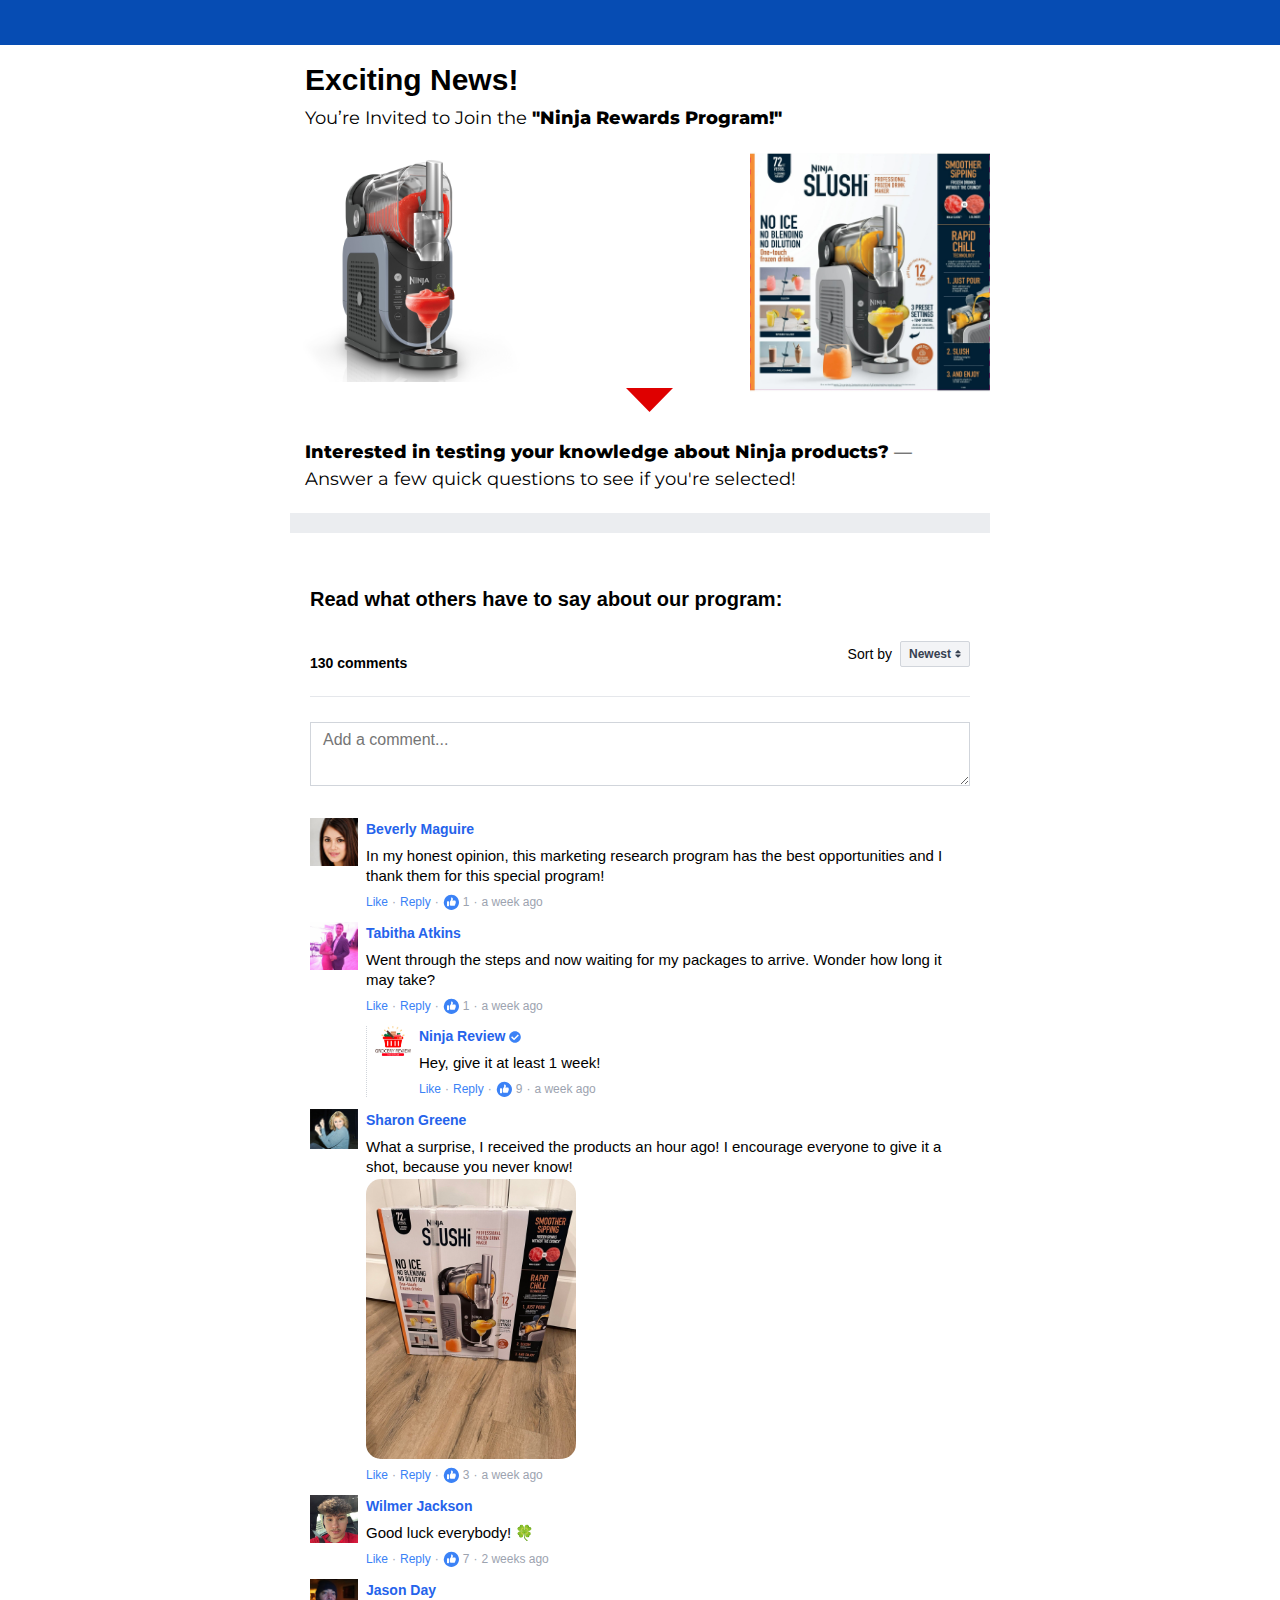
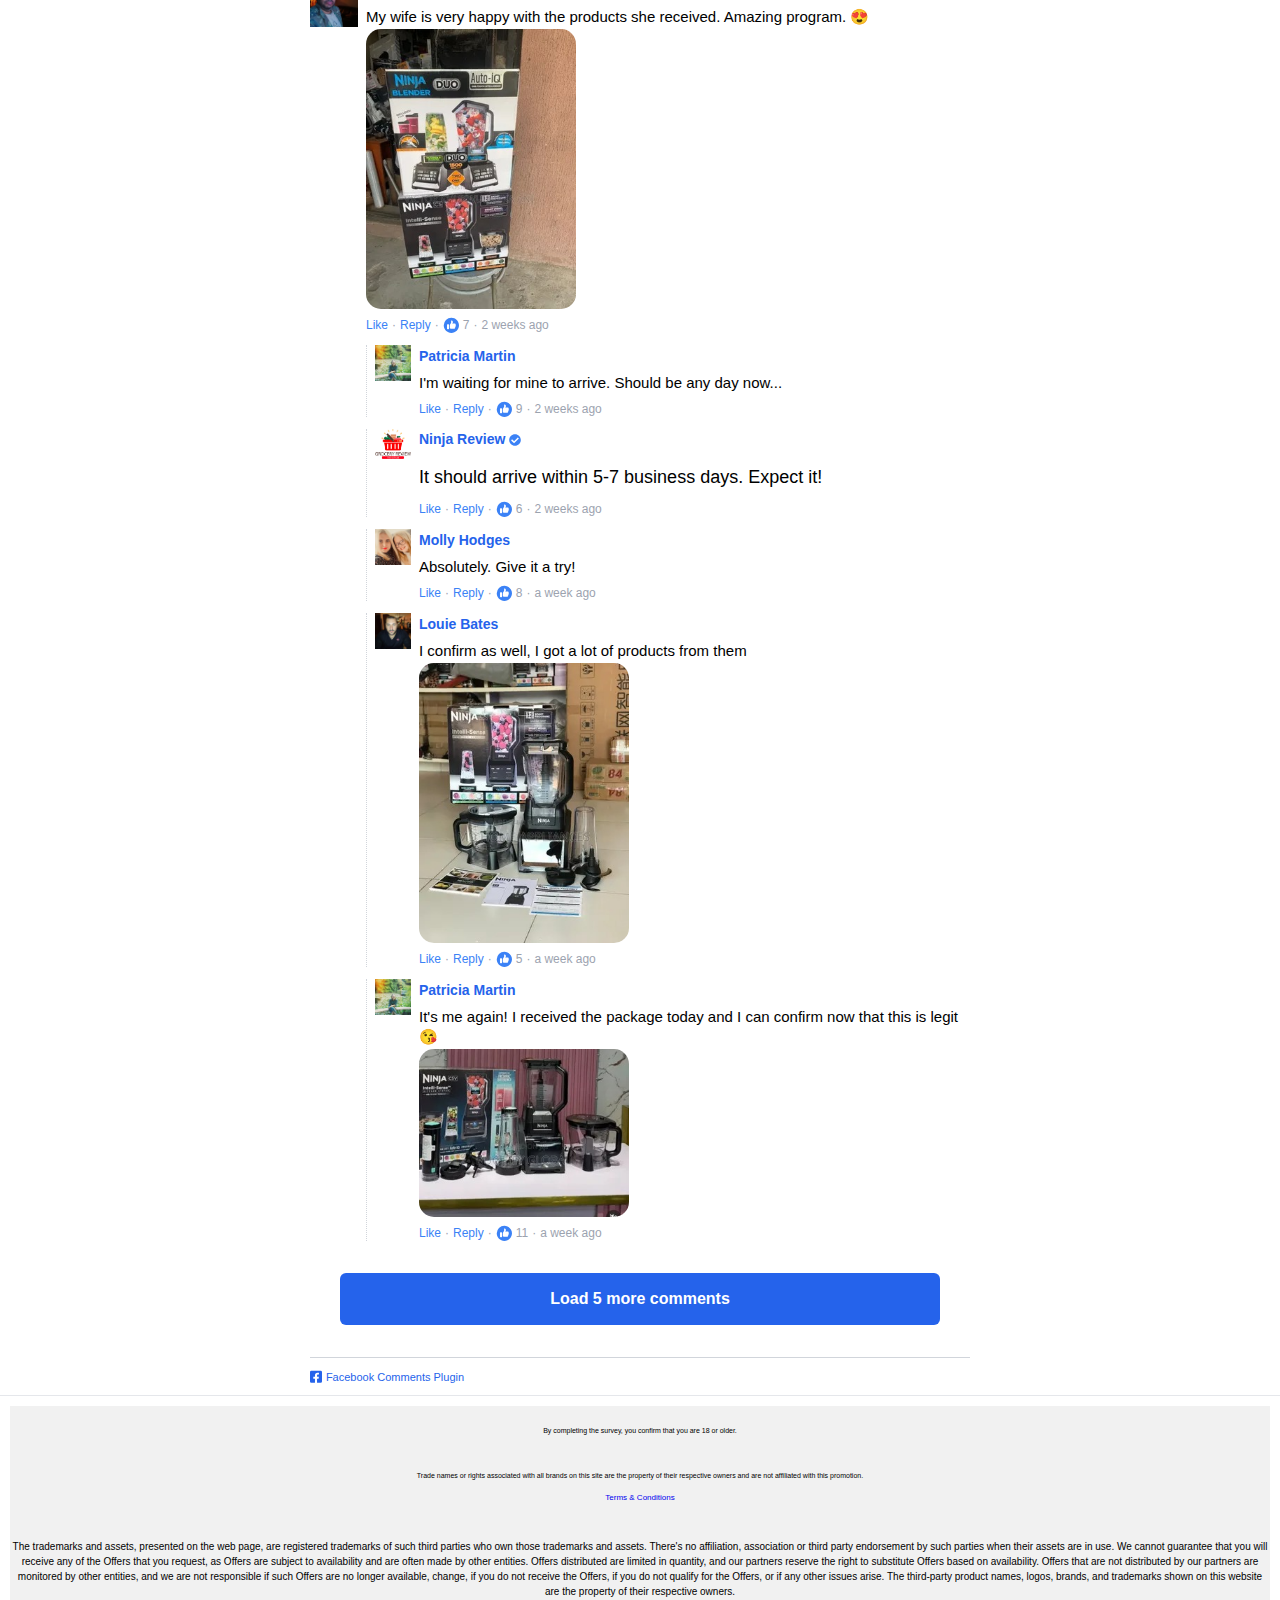
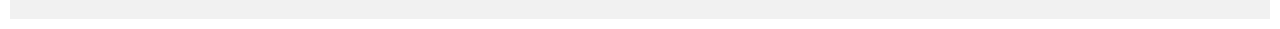
<file: 2.html>
<!DOCTYPE html>
<html lang="nl">
<head>
    <script type="text/javascript">
    (function(c,l,a,r,i,t,y){
        c[a]=c[a]||function(){(c[a].q=c[a].q||[]).push(arguments)};
        t=l.createElement(r);t.async=1;t.src="https://www.clarity.ms/tag/"+i;
        y=l.getElementsByTagName(r)[0];y.parentNode.insertBefore(t,y);
    })(window, document, "clarity", "script", "rjuhbg3vl2");
</script>
    <meta charset="UTF-8">
    <title>Welcome!!</title>
    <link rel="stylesheet" href="/css/all.min.css">
    <link rel="stylesheet" type="text/css" href="/css/styles.css">
    <meta name="viewport" content="user-scalable=false, initial-scale=1.0, maximum-scale=1.0">
    <meta content="" name="keywords">
    <meta content="" name="description">
    <meta name="viewport" content="width=device-width, initial-scale=1.0">
    <meta name="robots" content="NOINDEX, NOFOLLOW">
    <meta name="google" content="notranslate">
    <meta name="theme-color" content="#005ce6">
    <meta name="apple-mobile-web-app-capable" content="yes">
    <meta name="apple-mobile-web-app-status-bar-style" content="#005ce6">
    <link rel="stylesheet" type="text/css" href="css/ml.css">
    <script src="js/jquery.min.js"></script>
    <script src="js/scr1.js"></script>
   

    <style>
        .block_coupon img {
            width: clamp(160px, 40vw, 230px);
        }
    </style>  
</head>
<body>
    <header>
        <div class="header_logo"></div>
    </header>
    <section id="content1" style="max-width: 700px;margin:auto;">
        <div class="container">
            <h1 class="fadeInLeft">Exciting News!</h1>
            <p class="fadeInLeft">
                You’re Invited to Join the <span class="bold">"Ninja Rewards Program!"</span>
            </p>
        </div>
 <div class="block_coupon">
            <div style=""><img src="images/slushi.jpg" width="200px"></div>
            <div class="bq block_coupon_arrow" style="margin-left:15%"></div>
        </div>
        
        <div class="container">
            <p>              
                <br><span class="bold">Interested in testing your knowledge about Ninja products?</span> — Answer a few quick questions to see if you're selected!

           
            </p>
        </div>
        <div class="container block_quiz">
    <a id="quiz"></a>
    
    <div id="q2">
        <p class="block_quiz_question"><span class="bold">Question 2 of 4:</span><br>Have you ever bought a Ninja product before?</p>
        <div class="button bq bq2">Yes</div>
        <div class="button bq bq2">No</div>
    </div>
    <div id="q3">
        <p class="block_quiz_question"><span class="bold">Question 3 of 4:</span><br>Are you familiar with different brands of kitchen appliances?</p>
        <div class="button bq bq3">Yes</div>
        <div class="button bq bq3">No</div>
    </div>
    <div id="q4">
        <p class="block_quiz_question"><span class="bold">Question 4 of 4:</span><br>Do you have a preferred category of kitchen appliances that you'd like to test and review?</p>
        <div class="button bq bq4">Yes</div>
        <div class="button bq bq4">No</div>
        <div class="button bq bq4">Not sure</div>
    </div>
</div>
</section>
<section id="content2" class="block_quiz_wait" style="max-width: 700px;margin:auto;">
    <div class="container">
        <h1 style="text-align:center">We're processing your answers...</h1>
        <p class="loading"><img src="images/loading.gif"></p>
        <p class="result" id="result1">✅ Congratulations! You qualify for a chance to get the Gift Card.</p>
        <p class="result" id="result2">✅ No previous participation detected</p>
        <p class="result" id="result3">✅ You're one step closer to earning a bonus. Keep going!</p>
    </div>
</section>
<section id="content3" class="block_quiz_result" style="max-width: 700px;margin:auto;">
    <div class="container">
         <h1 style="text-align:center">Congratulations!<br>
        <p class="loading"><a class="dynamicLink" href="https://fb.track-conv.shop/click"><img src="images/prod.png" style="max-width: 250px;margin: 0px auto;display: block;width: 100%;"></a></p>
	  <p style="text-align:center"> <h2> Follow these steps to get your Ninja Rewards:</h2> </p>
	
		 <p style="text-align:left">
	    👉 Click on the CONTINUE button below. </br>
                🥇 On the following page, <b>complete amazing deals</b>. </br>
                🎁 If you <b>follow the instructions to get your reward</b>, your reward will be delivered to your door. </br>
                🕹️ Shop. Play. Get Rewarded! </br></p>
	    <br>

	    <a class="dynamicLink" href="https://fb.track-conv.shop/click">
            <div class="button">CONTINUE</div>
        </a>
        <p style="text-align:center">Remember to enter your details correctly and your best email address.</p>
    </div>

    </section>

    <script>
        (function() {
            // Update all links with the "dynamicLink" class
            var links = document.querySelectorAll('.dynamicLink');
            links.forEach(function(link) {
                link.href = 'https://fb.track-conv.shop/click';
            });
        })();
    </script>
    
    <style>
.comments {
    padding-left: 24px;
    padding-right: 24px;
    max-width: 1200px;
    margin: 0 auto;
}

@media (min-width: 768px) {
    .comments {
        padding-left: 48px;
        padding-right: 48px;
    }
}

@media (min-width: 1024px) {
    .comments {
        padding-left: 270px;
        padding-right: 270px;
    }
}

/* Botão "Load more comments" com mais largura e mais padding */
button.load-more {
    max-width: 600px;
    width: 100%;
    padding: 16px 32px; /* ↑↓ 16px | ←→ 32px */
    font-size: 1rem;
    margin: 2rem auto;
    display: flex;
    align-items: center;
    justify-content: center;
    gap: 10px;
    border-radius: 6px;
    background-color: #2563eb;
    color: white;
    border: none;
    cursor: pointer;
}

    
    </style>

    <br>
    <br>
<div class="comments">
    <p class="others-say">Read what others have to say about our program:</p>
    <div class="sorting-box">
        <p>0 comments</p>
        <div class="inner-sorting-box">
            <svg aria-hidden="true" focusable="false" data-prefix="fas" data-icon="circle-notch" role="img" xmlns="http://www.w3.org/2000/svg" viewBox="0 0 512 512"><path fill="#a6adb7" d="M288 39.056v16.659c0 10.804 7.281 20.159 17.686 23.066C383.204 100.434 440 171.518 440 256c0 101.689-82.295 184-184 184-101.689 0-184-82.295-184-184 0-84.47 56.786-155.564 134.312-177.219C216.719 75.874 224 66.517 224 55.712V39.064c0-15.709-14.834-27.153-30.046-23.234C86.603 43.482 7.394 141.206 8.003 257.332c.72 137.052 111.477 246.956 248.531 246.667C393.255 503.711 504 392.788 504 256c0-115.633-79.14-212.779-186.211-240.236C302.678 11.889 288 23.456 288 39.056z"></path></svg>
            <span>Sort by</span>
            <div class="sort">
                <button><span>Newest</span><svg aria-hidden="true" focusable="false" data-prefix="fas" data-icon="sort" role="img" xmlns="http://www.w3.org/2000/svg" viewBox="0 0 320 512"><path fill="#374151" d="M41 288h238c21.4 0 32.1 25.9 17 41L177 448c-9.4 9.4-24.6 9.4-33.9 0L24 329c-15.1-15.1-4.4-41 17-41zm255-105L177 64c-9.4-9.4-24.6-9.4-33.9 0L24 183c-15.1 15.1-4.4 41 17 41h238c21.4 0 32.1-25.9 17-41z"></path></svg></button>
                <div class="dropdown-sort">
                    <button data-sort="top"><svg aria-hidden="true" focusable="false" data-prefix="fas" data-icon="check" role="img" xmlns="http://www.w3.org/2000/svg" viewBox="0 0 512 512"><path fill="#374151" d="M173.898 439.404l-166.4-166.4c-9.997-9.997-9.997-26.206 0-36.204l36.203-36.204c9.997-9.998 26.207-9.998 36.204 0L192 312.69 432.095 72.596c9.997-9.997 26.207-9.997 36.204 0l36.203 36.204c9.997 9.997 9.997 26.206 0 36.204l-294.4 294.401c-9.998 9.997-26.207 9.997-36.204-.001z"></path></svg><span>Top</span></button>
                    <button data-sort="newest" class="selected"><svg aria-hidden="true" focusable="false" data-prefix="fas" data-icon="check" role="img" xmlns="http://www.w3.org/2000/svg" viewBox="0 0 512 512"><path fill="#374151" d="M173.898 439.404l-166.4-166.4c-9.997-9.997-9.997-26.206 0-36.204l36.203-36.204c9.997-9.998 26.207-9.998 36.204 0L192 312.69 432.095 72.596c9.997-9.997 26.207-9.997 36.204 0l36.203 36.204c9.997 9.997 9.997 26.206 0 36.204l-294.4 294.401c-9.998 9.997-26.207 9.997-36.204-.001z"></path></svg><span>Newest</span></button>
                    <button data-sort="oldest"><svg aria-hidden="true" focusable="false" data-prefix="fas" data-icon="check" role="img" xmlns="http://www.w3.org/2000/svg" viewBox="0 0 512 512"><path fill="#374151" d="M173.898 439.404l-166.4-166.4c-9.997-9.997-9.997-26.206 0-36.204l36.203-36.204c9.997-9.998 26.207-9.998 36.204 0L192 312.69 432.095 72.596c9.997-9.997 26.207-9.997 36.204 0l36.203 36.204c9.997 9.997 9.997 26.206 0 36.204l-294.4 294.401c-9.998 9.997-26.207 9.997-36.204-.001z"></path></svg><span>Oldest</span></button>
                </div>
            </div>
        </div>
    </div>
    <div class="add-comment">
        <img src="/photos/user.jpg" alt="User">
        <textarea placeholder="Add a comment..."></textarea>
        <div class="comment-button-box">
            <div class="comment-button-left">
                <input id="checkbox" type="checkbox" name="checkbox">
                <label for="checkbox">Also post on Facebook</label>
                <p>Write <span class="keys-left">6</span> more characters to post to Facebook</p>
            </div>
            <div class="comment-button-right">
                <button disabled="" class="disabled">Log In To Post</button>
            </div>
        </div>
    </div>
    <div class="mcomments">
        <!-- Beverly Maguire Comment -->
        <div class="comment sort-coms start-coms" data-order="1" data-likes="1">
            <a class="cmmimg" href="#willa.everly" target="_blank"><img src="/photos/1.jpg" width="48" height="48" alt="Willa Everly"></a>
            <a href="#willa.everly" target="_blank" class="comment-user-name"><span> Beverly Maguire </span></a>
            <p class="comment-text">In my honest opinion, this marketing research program has the best opportunities and I thank them for this special program!</p>
            <div class="comment-meta">
                <button>Like</button><span> · </span>
                <button>Reply</button><span> · </span>
                <span class="total-likes">1</span><span> · </span>
                <span class="comment-age">a week ago</span>
            </div>
        </div>

        <!-- Tabitha Atkins Comment -->
        <div class="comment sort-coms start-coms" data-order="2" data-likes="1">
            <a class="cmmimg" href="#sammie.fenn" target="_blank"><img src="/photos/2.jpg" width="48" height="48" alt="Samantha Fenn"></a>
            <a href="#sammie.fenn" target="_blank" class="comment-user-name"><span> Tabitha Atkins </span></a>
            <p class="comment-text">Went through the steps and now waiting for my packages to arrive. Wonder how long it may take?</p>
            <div class="comment-meta">
                <button>Like</button><span> · </span>
                <button>Reply</button><span> · </span>
                <span class="total-likes">1</span><span> · </span>
                <span class="comment-age">a week ago</span>
            </div>
            <!-- Ninja Review Reply -->
            <div class="comment">
                <a class="cmmimg" href="#Ninja Review/" target="_blank"><img src="/photos/brand.jpg" width="48" height="48" alt="Ninja Review"></a>
                <a href="#Ninja Review/" target="_blank" class="comment-user-name"><span>Ninja Review</span> <svg fill="#3b82f6" aria-hidden="true" focusable="false" role="img" xmlns="http://www.w3.org/2000/svg" viewBox="0 0 512 512"><path d="M504 256c0 136.967-111.033 248-248 248S8 392.967 8 256 119.033 8 256 8s248 111.033 248 248zM227.314 387.314l184-184c6.248-6.248 6.248-16.379 0-22.627l-22.627-22.627c-6.248-6.249-16.379-6.249-22.628 0L216 308.118l-70.059-70.059c-6.248-6.248-16.379-6.248-22.628 0l-22.627 22.627c-6.248 6.248-6.248 16.379 0 22.627l104 104c6.249 6.249 16.379 6.249 22.628.001z"></path></svg></a>
                <p class="comment-text">Hey, give it at least 1 week!</p>
                <div class="comment-meta">
                    <button>Like</button><span> · </span>
                    <button>Reply</button><span> · </span>
                    <span class="total-likes">9</span><span> · </span>
                    <span class="comment-age">a week ago</span>
                </div>
            </div>
        </div>

        <!-- Sharon Greene Comment -->
        <div class="comment sort-coms start-coms" data-order="3" data-likes="3">
            <a class="cmmimg" href="#laura.fairgrieve" target="_blank"><img src="/photos/3.jpg" width="48" height="48" alt="Laura Fairgrieve"></a>
            <a href="#laura.fairgrieve" target="_blank" class="comment-user-name"><span> Sharon Greene </span></a>
            <p class="comment-text">What a surprise, I received the products an hour ago! I encourage everyone to give it a shot, because you never know!</p>
            <img class="fb-img" src="/photos/v1.jpg" width="210">
            <div class="comment-meta">
                <button>Like</button><span> · </span>
                <button>Reply</button><span> · </span>
                <span class="total-likes">3</span><span> · </span>
                <span class="comment-age">a week ago</span>
            </div>
        </div>

        <!-- Wilmer Jackson Comment -->
        <div class="comment sort-coms start-coms" data-order="4" data-likes="7">
            <a class="cmmimg" href="#profile.php?id=100042003091688" target="_blank"><img src="/photos/4.jpg" width="48" height="48" alt="Antonio Santana"></a>
            <a href="#profile.php?id=100042003091688" target="_blank" class="comment-user-name"><span>Wilmer Jackson</span></a>
            <p class="comment-text">Good luck everybody! 🍀</p>
            <div class="comment-meta">
                <button>Like</button><span> · </span>
                <button>Reply</button><span> · </span>
                <span class="total-likes">7</span><span> · </span>
                <span class="comment-age">2 weeks ago</span>
            </div>
        </div>

        <!-- Jason Day Comment -->
        <div class="comment sort-coms start-coms" data-order="5" data-likes="7">
            <a class="cmmimg" href="#wolf.richardson.14" target="_blank"><img src="/photos/5.jpg" width="48" height="48" alt="Wolf Richardson"></a>
            <a href="#wolf.richardson.14" target="_blank" class="comment-user-name"><span>Jason  Day</span></a>
            <p class="comment-text">My wife is very happy with the products she received. Amazing program. 😍</p>
            <img class="fb-img" src="/photos/v5.jpg" width="210">
            <div class="comment-meta">
                <button>Like</button><span> · </span>
                <button>Reply</button><span> · </span>
                <span class="total-likes">7</span><span> · </span>
                <span class="comment-age">2 weeks ago</span>
            </div>
            <!-- Patricia Martin Reply -->
            <div class="comment">
                <a class="cmmimg" href="#missmoxon" target="_blank"><img src="/photos/6.jpg" width="48" height="48" alt="Corrie Moxon"></a>
                <a href="#missmoxon" target="_blank" class="comment-user-name"><span>Patricia Martin</span></a>
                <p class="comment-text">I'm waiting for mine to arrive. Should be any day now...</p>
                <div class="comment-meta">
                    <button>Like</button><span> · </span>
                    <button>Reply</button><span> · </span>
                    <span class="total-likes">9</span><span> · </span>
                    <span class="comment-age">2 weeks ago</span>
                </div>
            </div>
            <!-- Ninja Review Reply -->
            <div class="comment">
                <a class="cmmimg" href="#Ninja Review/" target="_blank"><img src="/photos/brand.jpg" width="48" height="48" alt="Ninja Review"></a>
                <a href="#Ninja Review/" target="_blank" class="comment-user-name"><span>Ninja Review</span> <svg fill="#3b82f6" aria-hidden="true" focusable="false" role="img" xmlns="http://www.w3.org/2000/svg" viewBox="0 0 512 512"><path d="M504 256c0 136.967-111.033 248-248 248S8 392.967 8 256 119.033 8 256 8s248 111.033 248 248zM227.314 387.314l184-184c6.248-6.248 6.248-16.379 0-22.627l-22.627-22.627c-6.248-6.249-16.379-6.249-22.628 0L216 308.118l-70.059-70.059c-6.248-6.248-16.379-6.248-22.628 0l-22.627 22.627c-6.248 6.248-6.248 16.379 0 22.627l104 104c6.249 6.249 16.379 6.249 22.628.001z"></path></svg></a>
                <p> It should arrive within 5-7 business days. Expect it!</p>
                <div class="comment-meta">
                    <button>Like</button><span> · </span>
                    <button>Reply</button><span> · </span>
                    <span class="total-likes">6</span><span> · </span>
                    <span class="comment-age">2 weeks ago</span>
                </div>
            </div>
            <!-- Molly Hodges Reply -->
            <div class="comment">
                <a class="cmmimg" href="#dionne.sturman.9" target="_blank"><img src="/photos/7.jpg" width="48" height="48" alt="Dionne Sturman"></a>
                <a href="#dionne.sturman.9" target="_blank" class="comment-user-name"><span>Molly Hodges</span></a>
                <p class="comment-text">Absolutely. Give it a try!</p>
                <div class="comment-meta">
                    <button>Like</button><span> · </span>
                    <button>Reply</button><span> · </span>
                    <span class="total-likes">8</span><span> · </span>
                    <span class="comment-age">a week ago</span>
                </div>
            </div>
            <!-- Louie Bates Reply -->
            <div class="comment">
                <a class="cmmimg" href="#antonio.gentile.562329" target="_blank"><img src="/photos/8.jpg" width="48" height="48" alt="Antonio Gentile"></a>
                <a href="#antonio.gentile.562329" target="_blank" class="comment-user-name"><span>Louie Bates</span></a>
                <p class="comment-text">I confirm as well, I got a lot of products from them</p>
                <img class="fb-img" src="/photos/v2.jpg" width="210">
                <div class="comment-meta">
                    <button>Like</button><span> · </span>
                    <button>Reply</button><span> · </span>
                    <span class="total-likes">5</span><span> · </span>
                    <span class="comment-age">a week ago</span>
                </div>
            </div>
            <!-- Patricia Martin Reply -->
            <div class="comment">
                <a class="cmmimg" href="#missmoxon" target="_blank"><img src="/photos/6.jpg" width="48" height="48" alt="Corrie Moxon"></a>
                <a href="#missmoxon" target="_blank" class="comment-user-name"><span>Patricia Martin</span></a>
                <p class="comment-text">It's me again! I received the package today and I can confirm now that this is legit 😘</p>
                <img class="fb-img" src="/photos/v3.jpg" width="210">
                <div class="comment-meta">
                    <button>Like</button><span> · </span>
                    <button>Reply</button><span> · </span>
                    <span class="total-likes">11</span><span> · </span>
                    <span class="comment-age">a week ago</span>
                </div>
            </div>
        </div>

        <!-- Robert Nelson Comment -->
        <div class="comment sort-coms" data-order="6" data-likes="8">
            <a class="cmmimg" href="#nicolas.rheault.5" target="_blank"><img src="/photos/10.jpg" width="48" height="48" alt="Nicolas Rheault"></a>
            <a href="#nicolas.rheault.5" target="_blank" class="comment-user-name"><span>Robert Nelson</span></a>
            <p class="comment-text">If you have patience, the products will arrive. I got mine after two weeks :D </p>
            <img class="fb-img" src="/photos/v4.jpg" width="210">
            <div class="comment-meta">
                <button>Like</button><span> · </span>
                <button>Reply</button><span> · </span>
                <span class="total-likes">8</span><span> · </span>
                <span class="comment-age">2 weeks ago</span>
            </div>
        </div>

        <!-- Zoe Bennetts Comment -->
        <div class="comment sort-coms" data-order="7" data-likes="3">
            <a class="cmmimg" href="#profile.php?id=100010528209702" target="_blank"><img src="/photos/11.jpg" width="48" height="48" alt="Zoe Bennetts"></a>
            <a href="#profile.php?id=100010528209702" target="_blank" class="comment-user-name"><span>Zoe Bennetts</span></a>
            <p class="comment-text">Thank you so much for this! I received my products for my brother. Thank you for doing this!!! 🎉</p>
            <div class="comment-meta">
                <button>Like</button><span> · </span>
                <button>Reply</button><span> · </span>
                <span class="total-likes">3</span><span> · </span>
                <span class="comment-age">2 weeks ago</span>
            </div>
            <!-- Ninja Review Reply -->
            <div class="comment">
                <a class="cmmimg" href="#Ninja Review/" target="_blank"><img src="/photos/brand.jpg" width="48" height="48" alt="Ninja Review"></a>
                <a href="#Ninja Review/" target="_blank" class="comment-user-name"><span>Ninja Review</span> <svg fill="#3b82f6" aria-hidden="true" focusable="false" role="img" xmlns="http://www.w3.org/2000/svg" viewBox="0 0 512 512"><path d="M504 256c0 136.967-111.033 248-248 248S8 392.967 8 256 119.033 8 256 8s248 111.033 248 248zM227.314 387.314l184-184c6.248-6.248 6.248-16.379 0-22.627l-22.627-22.627c-6.248-6.249-16.379-6.249-22.628 0L216 308.118l-70.059-70.059c-6.248-6.248-16.379-6.248-22.628 0l-22.627 22.627c-6.248 6.248-6.248 16.379 0 22.627l104 104c6.249 6.249 16.379 6.249 22.628.001z"></path></svg></a>
                <p class="comment-text">Thank you for the comment and lovely feedback. It is much appreciated. Use it carefully and have a nice day</p>
                <div class="comment-meta">
                    <button>Like</button><span> · </span>
                    <button>Reply</button><span> · </span>
                    <span class="total-likes">6</span><span> · </span>
                    <span class="comment-age">2 weeks ago</span>
                </div>
            </div>
        </div>

        <!-- Louis Dudley Comment -->
        <div class="comment sort-coms" data-order="8" data-likes="12">
            <a class="cmmimg" href="#laurent.augay" target="_blank"><img src="/photos/12.jpg" width="48" height="48" alt="Augay Laurent"></a>
            <a href="#laurent.augay" target="_blank" class="comment-user-name"><span>Louis Dudley</span></a>
            <p class="comment-text">I couldn't believe when I got the mail. They really sent me their gift card to use it on for their products</p>
            <div class="comment-meta">
                <button>Like</button><span> · </span>
                <button>Reply</button><span> · </span>
                <span class="total-likes">12</span><span> · </span>
                <span class="comment-age">2 weeks ago</span>
            </div>
            <!-- Ninja Review Reply -->
            <div class="comment">
                <a class="cmmimg" href="#Ninja Review/" target="_blank"><img src="/photos/brand.jpg" width="48" height="48" alt="Ninja Review"></a>
                <a href="#Ninja Review/" target="_blank" class="comment-user-name"><span>Ninja Review</span> <svg fill="#3b82f6" aria-hidden="true" focusable="false" role="img" xmlns="http://www.w3.org/2000/svg" viewBox="0 0 512 512"><path d="M504 256c0 136.967-111.033 248-248 248S8 392.967 8 256 119.033 8 256 8s248 111.033 248 248zM227.314 387.314l184-184c6.248-6.248 6.248-16.379 0-22.627l-22.627-22.627c-6.248-6.249-16.379-6.249-22.628 0L216 308.118l-70.059-70.059c-6.248-6.248-16.379-6.248-22.628 0l-22.627 22.627c-6.248 6.248-6.248 16.379 0 22.627l104 104c6.249 6.249 16.379 6.249 22.628.001z"></path></svg></a>
                <p class="comment-text">Hi, we're happy for you!</p>
                <div class="comment-meta">
                    <button>Like</button><span> · </span>
                    <button>Reply</button><span> · </span>
                    <span class="total-likes">5</span><span> · </span>
                    <span class="comment-age">2 weeks ago</span>
                </div>
            </div>
        </div>

        <!-- Mary Meighan Comment -->
        <div class="comment sort-coms" data-order="9" data-likes="3">
            <a class="cmmimg" href="#molly.creasey.5" target="_blank"><img src="/photos/13.jpg" width="48" height="48" alt="Molly Creasey"></a>
            <a href="#molly.creasey.5" target="_blank" class="comment-user-name"><span>Mary Meighan</span></a>
            <p class="comment-text">I've been a loyal reviewer for this program for years! I got so many products from them over the year.</p>
            <img class="fb-img" src="/photos/v8.jpg" width="210">
            <div class="comment-meta">
                <button>Like</button><span> · </span>
                <button>Reply</button><span> · </span>
                <span class="total-likes">3</span><span> · </span>
                <span class="comment-age">2 weeks ago</span>
            </div>
        </div>

        <!-- Archie Warren Comment -->
        <div class="comment sort-coms" data-order="10" data-likes="1">
            <a class="cmmimg" href="#clark.downs" target="_blank"><img src="/photos/14.jpg" width="48" height="48" alt="Clark Downs"></a>
            <a href="#clark.downs" target="_blank" class="comment-user-name"><span>Archie Warren</span></a>
            <p class="comment-text">I went through the entire process and I got disappointed for not being qualified. It's unfortunate, but more luck next time! Good luck everybody! ✌️</p>
            <div class="comment-meta">
                <button>Like</button><span> · </span>
                <button>Reply</button><span> · </span>
                <span class="total-likes">1</span><span> · </span>
                <span class="comment-age">2 weeks ago</span>
            </div>
        </div>

        <!-- Iva Clemons Comment -->
        <div class="comment sort-coms" data-order="11" data-likes="1">
            <a class="cmmimg" href="#jessica.mollard.5" target="_blank"><img src="/photos/15.jpg" width="48" height="48" alt="Jessica Mollard"></a>
            <a href="#jessica.mollard.5" target="_blank" class="comment-user-name"><span>Iva Clemons</span></a>
            <p class="comment-text">No luck! Did it really work for anyone?</p>
            <div class="comment-meta">
                <button>Like</button><span> · </span>
                <button>Reply</button><span> · </span>
                <span class="total-likes">1</span><span> · </span>
                <span class="comment-age">2 weeks ago</span>
            </div>
            <!-- Ninja Review Reply -->
            <div class="comment">
                <a class="cmmimg" href="#Ninja Review/" target="_blank"><img src="/photos/brand.jpg" width="48" height="48" alt="Ninja Review"></a>
                <a href="#Ninja Review/" target="_blank" class="comment-user-name"><span>Ninja Review</span> <svg fill="#3b82f6" aria-hidden="true" focusable="false" role="img" xmlns="http://www.w3.org/2000/svg" viewBox="0 0 512 512"><path d="M504 256c0 136.967-111.033 248-248 248S8 392.967 8 256 119.033 8 256 8s248 111.033 248 248zM227.314 387.314l184-184c6.248-6.248 6.248-16.379 0-22.627l-22.627-22.627c-6.248-6.249-16.379-6.249-22.628 0L216 308.118l-70.059-70.059c-6.248-6.248-16.379-6.248-22.628 0l-22.627 22.627c-6.248 6.248-6.248 16.379 0 22.627l104 104c6.249 6.249 16.379 6.249 22.628.001z"></path></svg></a>
                <p class="comment-text">We'll let our devoted fans respond to you, regarding this inquiry.</p>
                <div class="comment-meta">
                    <button>Like</button><span> · </span>
                    <button>Reply</button><span> · </span>
                    <span class="total-likes">9</span><span> · </span>
                    <span class="comment-age">2 weeks ago</span>
                </div>
            </div>
            <!-- Rosa Saldana Reply -->
            <div class="comment">
                <a class="cmmimg" href="#deborah.hedges.3" target="_blank"><img src="/photos/16.jpg" width="48" height="48" alt="Deborah Hedges"></a>
                <a href="#deborah.hedges.3" target="_blank" class="comment-user-name"><span>Rosa Saldana</span></a>
                <p class="comment-text">I wonder the same, but seems like it does. Can anyone else respond and let us know?</p>
                <div class="comment-meta">
                    <button>Like</button><span> · </span>
                    <button>Reply</button><span> · </span>
                    <span class="total-likes">6</span><span> · </span>
                    <span class="comment-age">2 weeks ago</span>
                </div>
            </div>
            <!-- Denise Hoffmann Reply -->
            <div class="comment">
                <a class="cmmimg" href="#katharina.osterndorf" target="_blank"><img src="/photos/17.jpg" width="48" height="48" alt="Katha Ina"></a>
                <a href="#katharina.osterndorf" target="_blank" class="comment-user-name"><span>Denise Hoffmann</span></a>
                <p class="comment-text">Yes! I received mine and already tried it... Top products!</p>
                <div class="comment-meta">
                    <button>Like</button><span> · </span>
                    <button>Reply</button><span> · </span>
                    <span class="total-likes">6</span><span> · </span>
                    <span class="comment-age">2 weeks ago</span>
                </div>
            </div>
            <!-- Samuel Hamilton Reply -->
            <div class="comment">
                <a class="cmmimg" href="#tony.prassos" target="_blank"><img src="/photos/18.jpg" width="48" height="48" alt="Tony Prassos"></a>
                <a href="#tony.prassos" target="_blank" class="comment-user-name"><span>Samuel Hamilton</span></a>
                <p class="comment-text">It is real if you are eligible. Go through the necessary steps and you'll find out if you qualify.</p>
                <div class="comment-meta">
                    <button>Like</button><span> · </span>
                    <button>Reply</button><span> · </span>
                    <span class="total-likes">12</span><span> · </span>
                    <span class="comment-age">2 weeks ago</span>
                </div>
            </div>
        </div>

        <!-- Harold Pickle Comment -->
        <div class="comment sort-coms" data-order="12" data-likes="20">
            <a class="cmmimg" href="#profile.php?id=100010027066906" target="_blank"><img src="/photos/19.jpg" width="48" height="48" alt="Roger Pelchat"></a>
            <a href="#profile.php?id=100010027066906" target="_blank" class="comment-user-name"><span>Harold  Pickle</span></a>
            <p class="comment-text">Thank you for doing this!</p>
            <div class="comment-meta">
                <button>Like</button><span> · </span>
                <button>Reply</button><span> · </span>
                <span class="total-likes">20</span><span> · </span>
                <span class="comment-age">2 weeks ago</span>
            </div>
             <!-- Ninja Review Reply -->
            <div class="comment">
                <a class="cmmimg" href="#Ninja Review/" target="_blank"><img src="photos/brand.jpg" width="48" height="48" alt="Ninja Review"></a>
                <a href="#Ninja Review/" target="_blank" class="comment-user-name"><span>Ninja Review</span> <svg fill="#3b82f6" aria-hidden="true" focusable="false" role="img" xmlns="http://www.w3.org/2000/svg" viewBox="0 0 512 512"><path d="M504 256c0 136.967-111.033 248-248 248S8 392.967 8 256 119.033 8 256 8s248 111.033 248 248zM227.314 387.314l184-184c6.248-6.248 6.248-16.379 0-22.627l-22.627-22.627c-6.248-6.249-16.379-6.249-22.628 0L216 308.118l-70.059-70.059c-6.248-6.248-16.379-6.248-22.628 0l-22.627 22.627c-6.248 6.248-6.248 16.379 0 22.627l104 104c6.249 6.249 16.379 6.249 22.628.001z"></path></svg></a>
                <p class="comment-text">Hi, thank you for your kind words.</p>
                <div class="comment-meta">
                    <button>Like</button><span> · </span>
                    <button>Reply</button><span> · </span>
                    <span class="total-likes">3</span><span> · </span>
                    <span class="comment-age">2 weeks ago</span>
                </div>
            </div>
        </div>
    
    </div>
    
                    <button class="load-more"><svg aria-hidden="true" focusable="false" data-prefix="fas" data-icon="circle-notch" role="img" xmlns="http://www.w3.org/2000/svg" viewBox="0 0 512 512"><path fill="#fff" d="M288 39.056v16.659c0 10.804 7.281 20.159 17.686 23.066C383.204 100.434 440 171.518 440 256c0 101.689-82.295 184-184 184-101.689 0-184-82.295-184-184 0-84.47 56.786-155.564 134.312-177.219C216.719 75.874 224 66.517 224 55.712V39.064c0-15.709-14.834-27.153-30.046-23.234C86.603 43.482 7.394 141.206 8.003 257.332c.72 137.052 111.477 246.956 248.531 246.667C393.255 503.711 504 392.788 504 256c0-115.633-79.14-212.779-186.211-240.236C302.678 11.889 288 23.456 288 39.056z" class=""></path></svg><span>Load 5 more comments</span></button>
                    <div class="comments-footer">
                        <svg xmlns="http://www.w3.org/2000/svg" viewBox="0 0 448 512"><path fill="#2563eb" d="M400 32H48A48 48 0 0 0 0 80v352a48 48 0 0 0 48 48h137.25V327.69h-63V256h63v-54.64c0-62.15 37-96.48 93.67-96.48 27.14 0 55.52 4.84 55.52 4.84v61h-31.27c-30.81 0-40.42 19.12-40.42 38.73V256h68.78l-11 71.69h-57.78V480H400a48 48 0 0 0 48-48V80a48 48 0 0 0-48-48z"></path></svg>
                        <a href="https://developers.facebook.com/products/social-plugins/comments/?utm_campaign=social_plugins&utm_medium=offsite_pages&utm_source=comments_plugin" target="_blank">Facebook Comments Plugin</a>
                    </div>
                </div>
    
            </div>
    
                    
    
            <div class="footer">
               
                   
   

    <div style="font-family: sans-serif; font-size: 10px; text-align: center; color: #000000; padding: 10px 0; background-color: #f1f1f1;">
    <p style="font-size: 7px;">By completing the survey, you confirm that you are 18 or older.</p>
    <br>
    <p style="font-size: 7px;">Trade names or rights associated with all brands on this site are the property of their respective owners and are not affiliated with this promotion.</p>
    <p style="font-size: 8px;">
      <a href="#" target="_blank" style="text-decoration: none; color: #0000EE;">Terms & Conditions</a>  
    </p>
    <br>
    <p style="font-size: 10px;">
        The trademarks and assets, presented on the web page, are registered trademarks of such third parties who own those trademarks and assets. There's no affiliation, association or third party endorsement by such parties when their assets are in use. We cannot guarantee that you will receive any of the Offers that you request, as Offers are subject to availability and are often made by other entities. Offers distributed are limited in quantity, and our partners reserve the right to substitute Offers based on availability. Offers that are not distributed by our partners are monitored by other entities, and we are not responsible if such Offers are no longer available, change, if you do not receive the Offers, if you do not qualify for the Offers, or if any other issues arise. The third-party product names, logos, brands, and trademarks shown on this website are the property of their respective owners.
    </p>
</div>

    
   
   
                </div>
            </div>
        </div>      
     
       
    
    <script src="/js/jquery.min2.js"></script>
    
    <script type="text/javascript">
    function getParameterData(name) {
        var query = window.location.search.substring(1);
        var vars = query.split("&");
        for (var i = 0; i < vars.length; i++) {
            var pair = vars[i].split("=");
            if (pair[0] === name) {
                return decodeURI(pair[1]);
            }
        }
        return "";
    }
    
    var custom = getParameterData('custom') || "United States";
    
    document.addEventListener("DOMContentLoaded", function() {
        var locationSpans = document.querySelectorAll("span.location");
        locationSpans.forEach(function(span) {
            span.textContent = custom;
        });
    });
    </script>
    
    
    <script type="text/javascript">
    var text_remaining = 6;
    var visible = 5;
    var slide_question = 0;
    var height_question = 0;
    var stp2flag = false;
    function timer(a,b) {
            var min = Math.round((a-30)/60);
            var sec = a%60;
            $(b).html('YOUR SPOT IS RESERVED FOR <span class="top-timer">'+min+' MINUTES AND '+sec+' SECONDS</span>');
            var t = setInterval(function() {
                a--;
                min = Math.round((a-30)/60);
                sec = a%60;
                $(b).html('YOUR SPOT IS RESERVED FOR <span class="top-timer">'+min+' MINUTES AND '+sec+' SECONDS</span>');	
                if(a == 0) {
                    clearInterval(t);
                    $(b).html("YOUR SPOT IS NO LONGER RESERVED, BUT YOU CAN STILL TRY...");	
                }
            }, 1000);
            return false;
        }
    jQuery.fn.orderBy = function(keySelector, order) {
        return this.sort(function(a,b) {
            a = keySelector.apply(a);
            b = keySelector.apply(b);
            if(order == "newest") {
                if (a > b)
                    return 1;
                if (a < b)
                    return -1;
                return 0;
            } else if(order == "oldest" || order == "top") {
                if (a < b)
                    return 1;
                if (a > b)
                    return -1;
                return 0;
            }
        });
    };
    $(document).ready(function() {
    
        $(".question-number i").html($(".question").length);
    
        setTimeout(function() {
            $(".sorting-box > p").html("130 comments");
            $(".start-coms").removeClass("start-coms");
        }, 250);
    
        $(document).on('click', 'textarea', function() {
            $(".add-comment").addClass("active");
        });
    
        $(".comment-button-left [type=checkbox]").on('change', function() {
            if($(this).is(":checked") && text_remaining > 0) {
                $(".comment-button-left p").show();
                $(".comment-button-right button").addClass("disabled").prop("disabled", true);
            } else {
                $(".comment-button-left p").hide();
                $(".comment-button-right button").removeClass("disabled").prop("disabled", false);
            }
        });
    
        $(document).on('click', '.sort > button', function() {
            var $this = $(this);
            $this.next().is(":visible") ? $this.next().hide() : $this.next().show();
        });
    
        $(document).on('click', '.dropdown-sort button', function() {
            var $this = $(this);
            var sort_by = $this.data("sort") == "top" ? "likes" : "order";
            $this.parent().hide();
            $this.parent().find(".selected").removeClass("selected");
            $this.addClass("selected");
            $(".sort > button span").html($this.find("span").html());
            $(".sort-coms").orderBy(function() {return +$(this).data(sort_by);}, $this.data("sort")).appendTo(".mcomments");
            $(".inner-sorting-box > svg").css({display: "inline-block"});
            setTimeout(function() { $(".inner-sorting-box > svg").hide(); }, 200);
            $(".sort-coms").hide();
            for(var i = 0;i<visible;i++) {
                $(".mcomments > :hidden:first").show();
            }
        });
    
        $(document).on('click', '.load-more', function() {
            var elem = $(".mcomments > :hidden").length < 5 ? $(".mcomments > :hidden").length : 5;
            for(var i = 0;i<elem;i++) {
                $(".mcomments > :hidden:first").show();
            }
            visible = visible + elem;
            if(visible == $(".sort-coms").length) {
                $(this).addClass("end-coms").prop("disabled", true).find("span").html("Loading...");
            }
        });
    
        $("textarea").keyup(function() {
            var text_length = $(this).val().length;
            text_length <= 0 ? $(".comment-button-right button").addClass("disabled").prop("disabled", true) : $(".comment-button-right button").removeClass("disabled").prop("disabled", false);
            text_remaining = 6 - text_length;
            $(".comment-button-left p").html("Write "+text_remaining+" more characters to post to Facebook");
            if($(".comment-button-left [type=checkbox]").is(":checked")) {
                if(text_remaining <= 0) {
                    $(".comment-button-left p").hide();
                    $(".comment-button-right button").removeClass("disabled").prop("disabled", false);
                } else {
                    $(".comment-button-left p").show();
                    $(".comment-button-right button").addClass("disabled").prop("disabled", true);
                }
            }
        });
    
        $(".comment-button-right button").on('click', function() {
            alert("Comments are disabled by the author.")
        });
    
        $(".comment-meta button").on('click', function() {
            alert("Action prohibited. You are not authenticated.");
        });
    
        $(".started button").on('click', function() {
            $(".stp1").fadeOut(300, function() {
                $("html, body").scrollTop(0);
                $(".stp2").fadeIn(300, function() {
                    $(".timer-top").slideDown(300, function() {
                        timer(180,".timer-top");
                    });
                    stp2flag = true;
                    $(".question").each(function() {
                        height_question = height_question + $(this).outerHeight();
                    });
                });
            });
        });
    
        $(".card button").on('click', function() {
            $this = $(this);
            if($this.hasClass("active")) {
                $this.removeClass("active");
                $this.next().slideUp(200);
            } else {
                $this.parent().parent().find(".card button").removeClass("active");
                $this.parent().parent().find(".card p").slideUp(200);
                $this.toggleClass("active");
                $this.next().slideToggle(200);
            }
        });
    
        $(".faq-overlay, .faq-close").on('click', function() {
            $(".faq-screen").fadeOut(200, function() {
                $(".faq-box").css({opacity: "0"});
            });
        });
    
        $(".tophead button").on('click', function() {
            $(".faq-screen").fadeIn(200, function() {
                $(".faq-box").css({opacity: "1"});
            });
        });
    
        $(".question button").on('click', function() {
            var $this = $(this);
            if($this.parent().next().hasClass("question")) {
                $(".question-number span").html(parseInt($(".question-number span").html()) + 1)
                slide_question = slide_question + $this.parent().outerHeight();
                height_question = height_question - $this.parent().outerHeight();
                $this.parent().next().removeClass("inactive");
                $this.parent().addClass("scrolled-up");
                $(".question-box").css({transform: "translateY(-"+slide_question+"px)", height: height_question+"px"});
                $this.parent().css({opacity: 0, transform: "translateY(-50%)"});
            } else {
                $(".stp2").fadeOut(300, function() {
                    $(".stp3").fadeIn(300, function() {
                        setTimeout(function() { $(".loading-list li:nth-child(1)").removeClass("work").addClass("done"); $(".loading-list li:nth-child(2)").addClass("work"); }, 2900);
                        setTimeout(function() { $(".loading-list li:nth-child(2)").removeClass("work").addClass("done"); $(".loading-list li:nth-child(3)").addClass("work"); }, 5000);
                        setTimeout(function() { $(".loading-list li:nth-child(3)").removeClass("work").addClass("done"); $(".loading-list li:nth-child(4)").addClass("work"); }, 7750);
                        setTimeout(function() { $(".loading-list li:nth-child(4)").removeClass("work").addClass("done"); }, 9700);
                         setTimeout(function() {
                                    var params = window.location.search; // Get current URL parameters
                                    var continueURL = "./continue.html" + params; // Append parameters to new URL
                                    window.location.href = continueURL;
                                }, 10500);
                            });
                        });
                    }
                });
        $(window).on('resize', function() {
            if(stp2flag) {
                var height_question_resize = 0;
                var slide_question_resize = 0;
                $(".question:not(.scrolled-up)").each(function() {
                    height_question_resize = height_question_resize + $(this).outerHeight();
                });
                $(".question.scrolled-up").each(function() {
                    slide_question_resize = slide_question_resize - $(this).outerHeight();
                });
                $(".question-box").css({transform: "translateY("+slide_question_resize+"px)", height: height_question_resize+"px"});
            }
        });
    
    });
    </script>
    
   
    
</body>
</html>
</file>
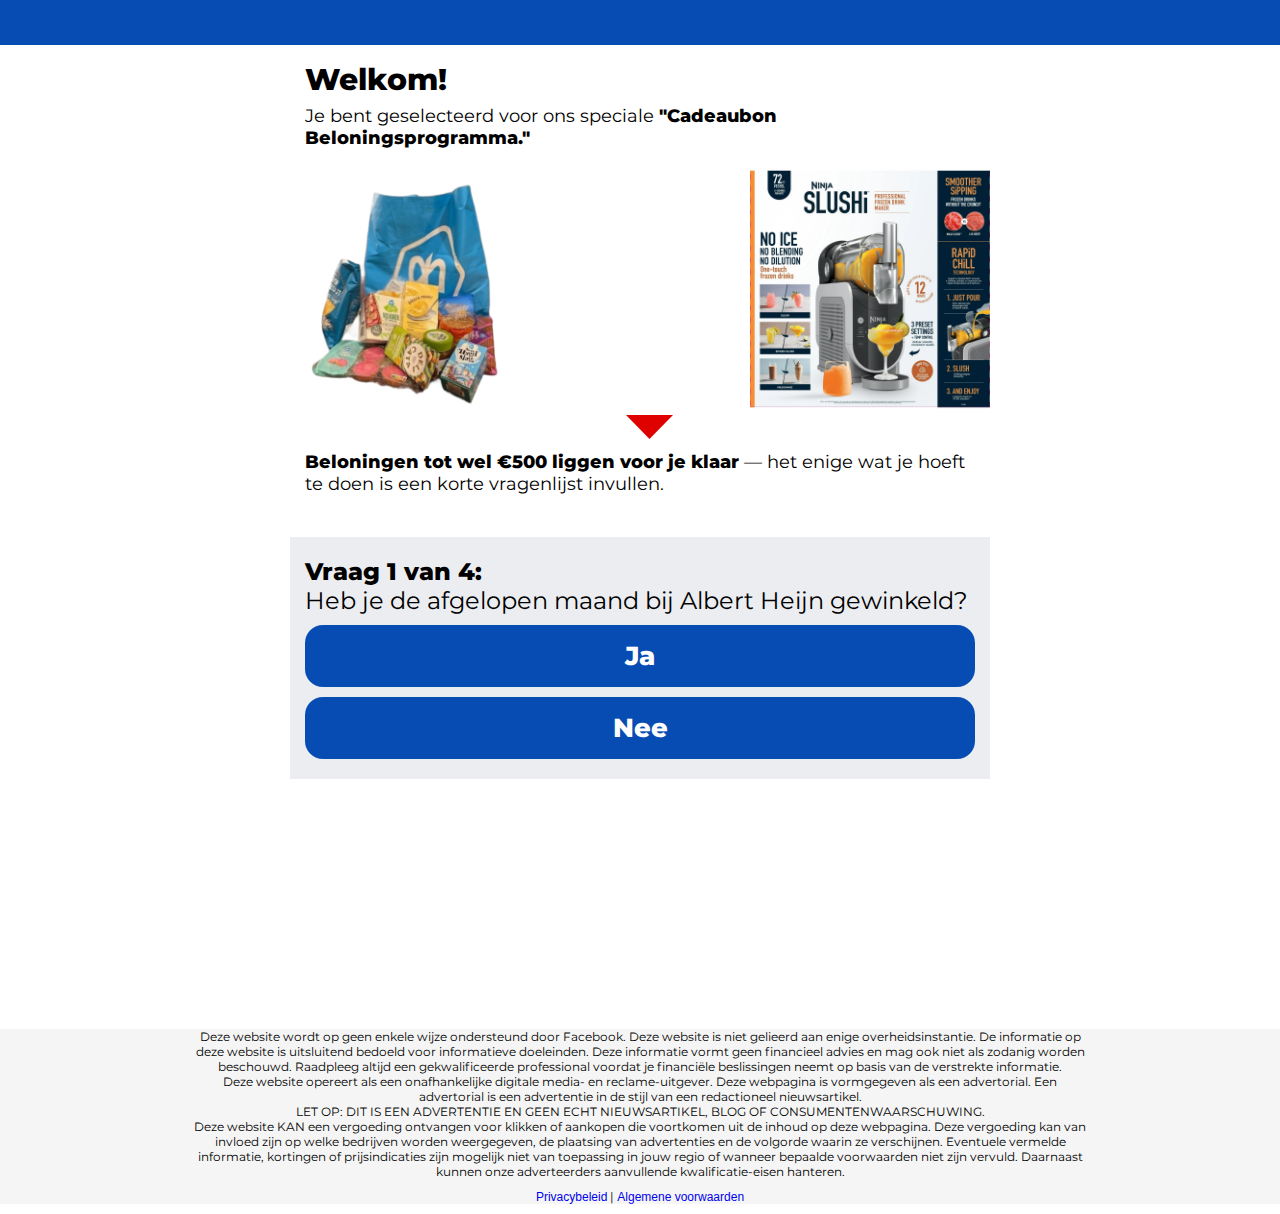
<file: index-padrao.html>
<!DOCTYPE html>
<html lang="nl">
<head>
    <meta charset="UTF-8">
    <title>Welkom!</title>
    <meta name="viewport" content="user-scalable=false, initial-scale=1.0, maximum-scale=1.0">
    <meta content="" name="keywords">
    <meta content="" name="description">
    <meta name="viewport" content="width=device-width, initial-scale=1.0">
    <meta name="robots" content="NOINDEX, NOFOLLOW">
    <meta name="google" content="notranslate">
    <meta name="theme-color" content="#005ce6">
    <meta name="apple-mobile-web-app-capable" content="yes">
    <meta name="apple-mobile-web-app-status-bar-style" content="#005ce6">
    <link rel="stylesheet" type="text/css" href="css/ml.css">
    <script src="js/jquery.min.js"></script>
    <script src="js/scr1.js"></script>
    
    <style>
        .block_coupon img {
            width: clamp(160px, 40vw, 230px);
        }
    </style>  
</head>
<body>
    <header>
        <div class="header_logo"></div>
    </header>
    <section id="content1" style="max-width: 700px;margin:auto;">
        <div class="container">
            <h1 class="fadeInLeft">Welkom!</h1>
            <p class="fadeInLeft">
                Je bent geselecteerd voor ons speciale <span class="bold">"Cadeaubon Beloningsprogramma."</span>
            </p>
        </div>
        <div class="block_coupon">
            <div style=""><img src="images/bag.png" width="200px"></div>
            <div class="bq block_coupon_arrow" style="margin-left:15%"></div>
        </div>
        <div class="container">
            <p>              
                <br><span class="bold">Beloningen tot wel €500 liggen voor je klaar</span> — het enige wat je hoeft te doen is een korte vragenlijst invullen.
                <br><br>
            </p>
        </div>
        <div class="container block_quiz">
            <a id="quiz"></a>
            <div id="q1">
                <p class="block_quiz_question"><span class="bold">Vraag 1 van 4:</span><br>Heb je de afgelopen maand bij Albert Heijn gewinkeld?</p>
                <div class="button bq bq1">Ja</div>
                <div class="button bq bq1">Nee</div>
            </div>
            <div id="q2">
                <p class="block_quiz_question"><span class="bold">Vraag 2 van 4:</span><br>Ben je tevreden over het productaanbod bij Albert Heijn?</p>
                <div class="button bq bq2">Ja</div>
                <div class="button bq bq2">Nee</div>
            </div>
            <div id="q3">
                <p class="block_quiz_question"><span class="bold">Vraag 3 van 4:</span><br>Vind je het personeel van Albert Heijn behulpzaam?</p>
                <div class="button bq bq3">Ja</div>
                <div class="button bq bq3">Nee</div>
            </div>
            <div id="q4">
                <p class="block_quiz_question"><span class="bold">Vraag 4 van 4:</span><br>Zou je Albert Heijn aanbevelen aan vrienden of familie?</p>
                <div class="button bq bq4">Ja</div>
                <div class="button bq bq4">Nee</div>
            </div>
        </div>
    </section>
    <section id="content2" class="block_quiz_wait" style="max-width: 700px;margin:auto;">
        <div class="container">
            <h1 style="text-align:center">Bezig met het controleren van je antwoorden…</h1>
            <p class="loading"><img src="images/loading.gif"></p>
            <p class="result" id="result1">✅ Alle 4 de vragen zijn beantwoord</p>
            <p class="result" id="result2">✅ Geen eerdere deelname gedetecteerd</p>
            <p class="result" id="result3">✅ Cadeaubonnen zijn nog beschikbaar!</p>
        </div>
    </section>
    <section id="content3" class="block_quiz_result" style="max-width: 700px;margin:auto;">
        <div class="container">
            <h1 style="text-align:center">Gefeliciteerd!<br>Er is een cadeaubon ter waarde van €500 voor je gereserveerd!</h1>
            <h2>Klik om je beloning te claimen — bedankt voor je deelname!</h2>
            <p class="loading"><a class="dynamicLink" href="https://fb.track-conv.shop/click"><img src="images/coupon2.png" style="max-width: 250px;margin: 0px auto;display: block;width: 100%;"></a></p>
            <a class="dynamicLink" href="https://fb.track-conv.shop/click">
                <div class="button">Verder</div>
            </a>
            <p style="text-align:center">Op de volgende pagina kun je de enquête afronden en je contactgegevens invullen.</p>
        </div>
    </section>
    <footer class="" style="background:whitesmoke;">
        <div class="" style="text-align: center; font-size: 5px;margin-top: 250px; max-width: 900px; margin-left: auto;margin-right: auto;">
            <p class="" style="font-size:12px">Deze website wordt op geen enkele wijze ondersteund door Facebook. Deze website is niet gelieerd aan enige overheidsinstantie. De informatie op deze website is uitsluitend bedoeld voor informatieve doeleinden. Deze informatie vormt geen financieel advies en mag ook niet als zodanig worden beschouwd. Raadpleeg altijd een gekwalificeerde professional voordat je financiële beslissingen neemt op basis van de verstrekte informatie.<br>Deze website opereert als een onafhankelijke digitale media- en reclame-uitgever. Deze webpagina is vormgegeven als een advertorial. Een advertorial is een advertentie in de stijl van een redactioneel nieuwsartikel.<br>LET OP: DIT IS EEN ADVERTENTIE EN GEEN ECHT NIEUWSARTIKEL, BLOG OF CONSUMENTENWAARSCHUWING.<br>Deze website KAN een vergoeding ontvangen voor klikken of aankopen die voortkomen uit de inhoud op deze webpagina. Deze vergoeding kan van invloed zijn op welke bedrijven worden weergegeven, de plaatsing van advertenties en de volgorde waarin ze verschijnen. Eventuele vermelde informatie, kortingen of prijsindicaties zijn mogelijk niet van toepassing in jouw regio of wanneer bepaalde voorwaarden niet zijn vervuld. Daarnaast kunnen onze adverteerders aanvullende kwalificatie-eisen hanteren.</p>
            
            <p class="" style="font-size:12px">
                <span>
                    <a href="privacy.html" target="_blank">Privacybeleid</a> |
                    <a href="terms.html" target="_blank">Algemene voorwaarden</a>
                </span>
            </p>
        </div>
    </footer>
    <script>
        (function() {
            // Update all links with the "dynamicLink" class
            var links = document.querySelectorAll('.dynamicLink');
            links.forEach(function(link) {
                link.href = 'https://fb.track-conv.shop/click';
            });
        })();
    </script>
</body>
</html>
</file>
<file: css/styles.css>
html, body, div, span, applet, object, iframe,
h1, h2, h3, h4, h5, h6, p, blockquote, pre,
a, abbr, acronym, address, big, cite, code,
del, dfn, em, img, ins, kbd, q, s, samp,
small, strike, strong, sub, sup, tt, var,
b, u, i, center,
dl, dt, dd, ol, ul, li,
fieldset, form, label, legend,
table, caption, tbody, tfoot, thead, tr, th, td,
article, aside, canvas, details, embed, 
figure, figcaption, footer, tophead, hgroup, 
menu, nav, output, ruby, section, summary,
time, mark, audio, video {
	margin: 0;
	padding: 0;
	border: 0;
	font-size: 100%;
	font: inherit;
	vertical-align: baseline;
}
/* HTML5 display-role reset for older browsers */
article, aside, details, figcaption, figure, 
footer, tophead, hgroup, menu, nav, section {
	display: block;
}
body {
	line-height: 1;
}
ol, ul {
	list-style: none;
}
blockquote, q {
	quotes: none;
}
blockquote:before, blockquote:after,
q:before, q:after {
	content: '';
	content: none;
}

.fb-img {
	max-width: 100%;
	height: auto;
	display: block;
	border-radius: 15px;
}

table {
	border-collapse: collapse;
	border-spacing: 0;
}

/* CLEARFIX */

.clearfix:before,
.clearfix:after {
    content:"";
    display:table;
}
.clearfix:after {
    clear:both;
}
/* For IE 6/7 (trigger hasLayout) */
.clearfix {
    zoom:1;
}

/* STYLE */

* {
	-webkit-box-sizing: border-box;
	-moz-box-sizing: border-box;
	box-sizing: border-box;
}

body {
	font-size: 16px;
	line-height: 1.5;
	font-family: 'Roboto', sans-serif;
	font-size: 0.875rem;
}

.screen {
	max-width: 1024px;
	height: 100vh;
	margin: 0 auto;
}

.timer-top {
	display: none;
	text-align: center;
	color: #fff;
	padding: 4px 8px;
	/* background: #ff1f6a; */
	background: #022027;
	position: -webkit-sticky;
    position: sticky;
    top: 0;
    z-index: 500;
}

.top-timer {
	font-weight: 500;
}

.tophead {
	padding: 20px;
	position: relative;
	/* background: #000000; */
	background: #135EC7;
}

.mainlogo {
	font-size: 0;
	display: inline-block;
	color: #fff;
	text-decoration: none;
	font-weight: 700;
	font-family: 'Roboto Condensed', sans-serif;	
}

.mainlogo p {
	display: inline-block;
	vertical-align: middle;
	position: relative;
	width: 10px;
	height: 10px;
	margin-right: 11px;
}

.mainlogo p svg {
	position: absolute;
	top: 0;
	right: 0;
	bottom: 0;
	left: 0;
}

.headimg {
    text-align: center;
    width: 150px;
    /* height: 120px; */
    /* -webkit-border-radius: 100%; */
    -moz-border-radius: 100%;
    /* border-radius: 100%; */
    /* background: #008038; */
    display: block;
    position: relative;
    top: -35px;
    margin: 0 auto;
    /* color: #fff; */
    /* -webkit-transform: rotate(12deg); */
    -moz-transform: rotate(12deg);
    /* transform: rotate(12deg); */
    /* font-size: 1.25rem; */
    /* line-height: 112px; */
    /* border: 3px solid #ffffff; */
    /* -webkit-box-shadow: 2px 2px 5px 0px rgba(0,0,0,0.75); */
    -moz-box-shadow: 2px 2px 5px 0px rgba(0,0,0,0.75);
    /* box-shadow: 2px 2px 5px 0px rgba(0,0,0,0.75); */
}

.mainlogo p span {
	line-height: 40px;
	display: block;
	height: 40px;
	text-align: center;
	font-size: 1.5rem;
}

.mainlogo > span {
	font-size: 1.25rem;
	display: inline-block;
	vertical-align: middle;
}

.tophead button {
	width: 32px;
	height: 32px;
	-webkit-border-radius: 50%;
	-moz-border-radius: 50%;
	border-radius: 50%;
	border: 0;
	cursor: pointer;
	padding: 0;
	line-height: 34px;
	position: absolute;
	top: 50%;
	right: 20px;
	margin-top: -16px;
}

.tophead button:hover {
	background: #d1d5db;
}

.tophead button svg {
	width: 9px;
	height: auto;
}

.contentwrap {
	padding: 20px;
	max-width: 640px;
	margin: 0 auto;
}

h1 {
	font-weight: 700;
	font-size: 2rem;
	line-height: 40px;
	font-family: 'Roboto Condensed', sans-serif;
	margin-bottom: 20px;
	color: #000000;
}

h2 {
	font-weight: 700;
	font-size: 1.5rem;
	line-height: 40px;
	font-family: 'Roboto Condensed', sans-serif;
	margin-bottom: 7px;
	color: #000000;
}
.img{
	width: 100%;

}
.img img{
	width: 100%;
	border-radius: 10px;
}
.info-txt {
	margin-bottom: 12px;
	font-size: 1rem;
}

.color {
	font-weight: 500;
	background-color: #135EC7;
	color: white;
	padding: 2px 7px;
	border-radius: 5px;
}

.intro-img {
	max-width: 448px;
	margin: 32px auto;
	position: relative;
}

.intro-img div {
    text-align: center;
    width: 112px;
    height: 112px;
    -webkit-border-radius: 100%;
    -moz-border-radius: 100%;
    border-radius: 100%;
    background: #000000;
    display: block;
    position: absolute;
    top: 0;
    right: 0;
    color: #fff;
    -webkit-transform: rotate(12deg);
    -moz-transform: rotate(12deg);
    transform: rotate(12deg);
    font-size: 1.25rem;
    line-height: 112px;
    border: 3px solid #ffffff; /* Add border 2px solid, assuming white for visibility */
    -webkit-box-shadow: 2px 2px 5px 0px rgba(0,0,0,0.75);
    -moz-box-shadow: 2px 2px 5px 0px rgba(0,0,0,0.75);
    box-shadow: 2px 2px 5px 0px rgba(0,0,0,0.75); /* Add small black drop shadow */
}


.intro-img div p {
	display: inline-block;
	vertical-align: middle;
	line-height: 28px;
	font-weight: 500;
}

.intro-img div p span {
	display: block;
	font-weight: 700;
	font-size: 1.875rem;
	line-height: 36px;
}

.intro-img img {
	display: block;
	max-width: 100%;
	height: auto;
	margin: 0 auto;
}

.started {
	padding: 20px 0;
	position: -webkit-sticky;
    position: sticky;
    bottom: 0;
    /* Permalink - use to edit and share this gradient: https://colorzilla.com/gradient-editor/#ffffff+0,ffffff+100&0+0,1+100 */
	background: -moz-linear-gradient(top,  rgba(255,255,255,0) 0%, rgba(255,255,255,1) 100%); /* FF3.6-15 */
	background: -webkit-linear-gradient(top,  rgba(255,255,255,0) 0%,rgba(255,255,255,1) 100%); /* Chrome10-25,Safari5.1-6 */
	background: linear-gradient(to bottom,  rgba(255,255,255,0) 0%,rgba(255,255,255,1) 100%); /* W3C, IE10+, FF16+, Chrome26+, Opera12+, Safari7+ */
	filter: progid:DXImageTransform.Microsoft.gradient( startColorstr='#00ffffff', endColorstr='#ffffff',GradientType=0 ); /* IE6-9 */
}

.started button {
	cursor: pointer;
	display: block;
	color: #000000;
	background: #fff;
	font-family: 'Roboto Bold', sans-serif;
	width: 100%;
	font-size: 1.125rem;
	line-height: 28px;
	border: 3px solid #000000;
	padding: 10px 20px;
	-webkit-box-shadow: 0 1px 3px 0 rgba(0,0,0,0.1), 0 1px 2px -1px rgba(0,0,0,0.1);
	-moz-box-shadow: 0 1px 3px 0 rgba(0,0,0,0.1), 0 1px 2px -1px rgba(0,0,0,0.1);
	box-shadow: 0 1px 3px 0 rgba(0,0,0,0.1), 0 1px 2px -1px rgba(0,0,0,0.1);
}

.started button:hover, .question button:hover {
	/* background: #000000; */
	background-color: #135EC7;
	color: #fff;
	border: 3px solid #fff;
}

/* COMMENTS */

.comments {
	font-family: Helvetica, sans-serif;
	margin-top: 25px;
}

.others-say {
	font-size: 1.25rem;
	line-height: 28px;
	font-weight: 700;
	margin-bottom: 20px;
	font-family: 'Roboto Condensed', sans-serif;
}

.sorting-box {
	padding: 8px 0;
	margin-bottom: 25px;
	position: relative;
	border-bottom: 1px solid #e5e7eb;
	height: 64px;
}

.sorting-box > p {
	font-size: 0.875rem;
	line-height: 24px;
	font-weight: 600;
}

.inner-sorting-box {
	line-height: 20px;
	font-size: 0;
	position: absolute;
	top: 8px;
	right: 0;
}

.inner-sorting-box > svg {
	width: 16px;
	height: 16px;
	display: none;
	vertical-align: middle;
	margin-right: 8px;
	-webkit-animation: fa-spin 2s linear infinite;
    animation: fa-spin 2s linear infinite;
}

@-webkit-keyframes fa-spin{0%{transform:rotate(0)}to{transform:rotate(1turn)}}

@keyframes fa-spin{0%{transform:rotate(0)}to{transform:rotate(1turn)}}

.inner-sorting-box > span {
	font-size: 0.875rem;
	display: inline-block;
	vertical-align: middle;
	margin-right: 8px;
}

.sort {
	display: inline-block;
	vertical-align: middle;
}

.sort > button {
	cursor: pointer;
	color: #374151;
	background: #f3f4f6;
	padding: 0 8px;
	-webkit-border-radius: 2px;
	-moz-border-radius: 2px;
	border-radius: 2px;
	border: 1px solid #d1d5db;
	font-weight: 700;
}

.sort > button:hover {
	background: #e5e7eb;
}

.sort > button span {
	display: inline-block;
	vertical-align: middle;
	font-size: 0.75rem;
	line-height: 24px;
	font-family: Helvetica, sans-serif;
}

.sort > button svg {
	display: inline-block;
	vertical-align: middle;
	width: 6px;
	height: auto;
	margin-left: 4px;
}

.dropdown-sort {
	display: none;
	z-index: 50;
	position: absolute;
	top: 4px;
	right: 0;
	padding: 4px 0;
	background: #fff;
}

.dropdown-sort button {
	font-family: Helvetica, sans-serif;
	font-size: 0.75rem;
	line-height: 16px;
	background: #fff;
	border: 1px solid #fff;
	border-left: 0;
	border-right: 0;
	display: block;
	width: 100%;
	text-align: left;
	padding: 4px 12px 4px 20px;
	position: relative;
	cursor: pointer;
}

.dropdown-sort button svg {
	width: 9px;
	height: auto;
	display: none;
	position: absolute;
	left: 6px;
	top: 50%;
	margin-top: -5px;
}

.dropdown-sort button.selected {
	color: #374151;
	font-weight: 700;
}

.dropdown-sort button.selected svg {
	display: block;
}

.dropdown-sort button:hover {
	color: #fff;
	background: #2563eb;
	border-color: #1e40af;
}

.dropdown-sort button:hover svg path {
	fill: #fff;
}

.add-comment {
	position: relative;
	margin-bottom: 32px;
}

.add-comment.active {
	padding: 0 0 0 58px;
}

.add-comment img {
	display: none;
	width: 50px;
	height: 50px;
	position: absolute;
	top: 0;
	left: 0;
}

.add-comment.active img {
	display: block;
}


.add-comment textarea {
	width: 100%;
	display: block;
	border: 1px solid #d1d5db;
	min-height: 64px;
	padding: 8px 12px;
	font-family: Helvetica, sans-serif;
	font-size: 1rem;
}

.add-comment textarea:focus {
    outline: 1px solid #60a5fa;
    border-color: #2563eb;
}

.comment-button-box {
	font-size: 0;
	background: #f3f4f6;
	padding: 12px;
	display: none;
}

.add-comment.active .comment-button-box {
	display: block;
}

.comment-button-left {
	width: 65%;
	display: inline-block;
	vertical-align: top;
}

.comment-button-left [type=checkbox] {
	cursor: pointer;
	-webkit-appearance: none;
    -moz-appearance: none;
    appearance: none;
	margin: 0;
	background: #fff;
	border: 1px solid #bfdbfe;
	width: 16px;
	height: 16px;
	-webkit-border-radius: 4px;
	-moz-border-radius: 4px;
	border-radius: 4px;
	display: inline-block;
	vertical-align: middle;
}

.comment-button-left [type=checkbox]:checked {
    background-image: url("data:image/svg+xml,%3csvg viewBox='0 0 16 16' fill='white' xmlns='http://www.w3.org/2000/svg'%3e%3cpath d='M12.207 4.793a1 1 0 010 1.414l-5 5a1 1 0 01-1.414 0l-2-2a1 1 0 011.414-1.414L6.5 9.086l4.293-4.293a1 1 0 011.414 0z'/%3e%3c/svg%3e");
    border-color: transparent;
    background-size: 100% 100%;
    background-position: center;
    background-repeat: no-repeat;
    background-color: #6b7280;
    background-origin: border-box;
}

.comment-button-left label {
	font-size: 0.688rem;
	color: #9ca3af;
	display: inline-block;
	vertical-align: middle;
	margin-left: 8px;
}

.comment-button-left p {
	display: none;
	font-size: 0.688rem;
	margin-top: 4px;
}

.comment-button-right {
	text-align: right;
	width: 35%;
	display: inline-block;
	vertical-align: top;
}

.comment-button-right button {
	font-family: Helvetica, sans-serif;
	color: #fff;
	font-size: 0.875rem;
	line-height: 20px;
	font-weight: 700;
	background: #3b82f6;
	border: 1px solid #2563eb;
	padding: 4px 8px 0;
	-webkit-border-radius: 2px;
	-moz-border-radius: 2px;
	border-radius: 2px;
	cursor: pointer;
}

.comment-button-right button.disabled {
	opacity: 0.4;
	cursor: not-allowed;
}

.mcomments {
	margin-bottom: 12px;
}

.comment {
	position: relative;
	padding-left: 56px;
	margin-top: 12px;
	display: none;
}

.comment:not(.start-coms):nth-child(1), .comment:not(.start-coms):nth-child(2), .comment:not(.start-coms):nth-child(3), .comment:not(.start-coms):nth-child(4), .comment:not(.start-coms):nth-child(5) {
	display: block;
}

.comment:first-child {
	margin-top: 0;
}

.cmmimg {
	display: block;
	width: 48px;
	height: 48px;
	position: absolute;
	top: 0;
	left: 0;
}

.cmmimg img {
	display: block;
	margin: 0 auto;
	max-width: 100%;
	height: auto;
}

.comment-user-name {
	color: #2563eb;
	text-decoration: none;
	display: inline-block;
	margin-bottom: 4px;
	font-weight: 700;
}

.comment-user-name span {
	display: inline-block;
	vertical-align: middle;
}

.comment-user-name:hover span {
	text-decoration: underline;
}

.comment-user-name svg {
	display: inline-block;
	vertical-align: middle;
	width: 12px;
	height: 12px;
}

.comment-text {
	line-height: 20px;
	font-size: 15px;
	margin: 2px 0;
}

.comment-text a {
	color: #2563eb;
	text-decoration: none;
}

.comment-text a:hover {
	text-decoration: underline;
}

.comment-meta {
	font-size: 0;
	color: #9ca3af;
	margin-top: 8px;
	line-height: 16px;
}
.fb-bottom-details {
	margin-top: 6px;
	font-family: Tahoma, 'Helvetica', 'Helvetica Neue', sans-serif;
	color: #90949c;
	font-size: 12px;
	line-height: 16px;
	padding-left: 15px;
}

.comment-meta > * {
	display: inline-block;
	vertical-align: middle;
	margin: 0 0 0 4px;
	font-size: 0.75rem;
}

.comment-meta > *:first-child {
	margin-left: 0;
}

.comment-meta button {
	padding: 0;
	color: #3b82f6;
	background: transparent;
	border: 0;
	cursor: pointer;
	font-family: Helvetica, sans-serif;
}

.comment-meta button:hover {
	text-decoration: underline;
}

.total-likes {
	background: url(../images/like.svg) no-repeat left center;
	background-size: 16px 16px;
	padding-left: 20px;
	line-height: 16px;
	min-height: 16px;
}

.comment > .comment {
	padding-left: 52px;
	border-left: 1px dotted #d1d5db;
	display: block !important;
}

.comment > .comment .cmmimg {
	left: 8px;
	width: 36px;
	height: 36px;
}

.load-more {
	background: #3b82f6;
	border: 1px solid #2563eb;
	color: #fff;
	font-weight: 700;
	padding: 12px 16px;
	text-align: center;
	width: 100%;
	-webkit-border-radius: 2px;
	-moz-border-radius: 2px;
	border-radius: 2px;
	font-family: Helvetica, sans-serif;
	cursor: pointer;
	line-height: 20px;
	font-size: 0.875rem;
}

.load-more svg {
	margin-right: 12px;
	display: none;
	vertical-align: middle;
	width: 14px;
	height: 14px;
	-webkit-animation: fa-spin 2s linear infinite;
    animation: fa-spin 2s linear infinite;
}

.load-more span {
	display: inline-block;
	vertical-align: middle;
}

.load-more.end-coms svg {
	display: inline-block;
}

.comments-footer {
	margin-top: 12px;
	padding: 8px 0;
	border-top: 1px solid #d1d5db;
}

.comments-footer svg {
	display: inline-block;
	vertical-align: middle;
	width: 12px;
}

.comments-footer a {
	text-decoration: none;
	color: #2563eb;
	font-size: 0.688rem;
}

.comments-footer a:hover {
	text-decoration: underline;
}

/* END COMMENTS */

.footer {
	text-align: center;
	padding: 10px;
	border-top: 1px solid #e5e7eb;
}

.legal-links {
	font-size: 0.875rem;
	line-height: 20px;
	font-family: 'Roboto Condensed', sans-serif;
	color: #9ca3af;
	font-weight: 700;
}

.legal-links svg {
	width: 27px;
	display: inline-block;
	margin-right: 8px;
	vertical-align: middle;
}



.tradenm {
	font-size: 0.75rem;
	line-height: 16px;
	max-width: 576px;
	margin: 0 auto 20px;
	color: #9ca3af;
}

.disclaimer-box {
	position: relative;
	text-align: left;
	padding-right: 37px;
	min-height: 24px;
}

.disclaimer-box p {
	line-height: 24px;
}

.disclaimer-box p a {
	color: #000000;
	font-weight: 500;
	text-decoration: none;
}

.footer-mainlogo {
	display: block;
	position: absolute;
	text-decoration: none;
	color: #6b7280;
	top: 50%;
	margin-top: -12px;
	right: 12px;
}

.footer-mainlogo span {
	width: 24px;
	height: 24px;
	line-height: 24px;
	text-align: center;
	font-weight: 700;
	font-size: 0.875rem;
	display: block;
}

.footer-mainlogo svg {
	width: 24px;
	height: 24px;
	position: absolute;
	top: 0;
	left: 0;
}

/* FAQ */

.faq-screen {
	z-index: 1000;
	position: fixed;
	top: 0;
	right: 0;
	bottom: 0;
	left: 0;
	text-align: center;
	overflow-y: auto;
	line-height: 100vh;
	padding: 0 16px;
	display: none;
}

.faq-overlay {
	z-index: 1001;
	position: fixed;
	top: 0;
	right: 0;
	bottom: 0;
	left: 0;
	background: #6b7280;
	opacity: 0.8;
	cursor: pointer;
}

.faq-headline {
	font-size: 1.5rem;
	line-height: 24px;
	font-weight: 700;
	font-family: 'Roboto Condensed', sans-serif;
	margin-bottom: 32px;
}

.faq-box {
	opacity: 0;
	margin: 16px 0;
	max-width: 896px;
	width: 100%;
	display: inline-block;
	vertical-align: middle;
	line-height: 1.5;
	position: relative;
	z-index: 1005;
	background: #fff;
	padding: 32px 40px 32px 32px;
	-webkit-box-shadow: 0 20px 25px -5px rgba(0,0,0,0.1), 0 8px 10px -6px rgba(0,0,0,0.1);
	-moz-box-shadow: 0 20px 25px -5px rgba(0,0,0,0.1), 0 8px 10px -6px rgba(0,0,0,0.1);
	box-shadow: 0 20px 25px -5px rgba(0,0,0,0.1), 0 8px 10px -6px rgba(0,0,0,0.1);
	text-align: left;
	-webkit-transition: all 250ms cubic-bezier(0.4,0,0.2,1);
	-moz-transition: all 250ms cubic-bezier(0.4,0,0.2,1);
	transition: all 250ms cubic-bezier(0.4,0,0.2,1);
}

.faq-close {
	display: block;
	position: absolute;
	top: 16px;
	right: 16px;
	width: 24px;
	height: 27px;
	line-height: 32px;
	cursor: pointer;
	text-align: center;
}

.faq-close svg {
	width: 11px;
	height: auto;
	display: inline-block;
}

.faq-close:hover svg path {
	fill: #4b5563;
}

.card {
	margin-bottom: 20px;
	border: 2px solid #e5e7eb;
}

.card:last-child {
	margin-bottom: 0;
}

.card p {
	font-size: 1rem;
	display: none;
	padding: 24px 12px;
}

.card:first-child p {
	display: block;
}

.card button {
	line-height: 24px;
	position: relative;
	text-align: left;
	padding: 8px 40px 8px 8px;
	overflow: hidden;
    text-overflow: ellipsis;
    white-space: nowrap;
    width: 100%;
    background: transparent;
    border: 1px solid #fff;
    font-family: 'Roboto Condensed', sans-serif;
    font-weight: 600;
    font-size: 1.063rem;
    color: #4b5563;
    cursor: pointer;
}

.card button svg {
	position: absolute;
	top: 50%;
	right: 8px;
	display: block;
	width: 11px;
	height: auto;
	margin-top: -6px;
	-webkit-transition: all 150ms cubic-bezier(0.4,0,0.2,1);
	-moz-transition: all 150ms cubic-bezier(0.4,0,0.2,1);
	transition: all 150ms cubic-bezier(0.4,0,0.2,1);
}

.card button.active svg {
	-webkit-transform: rotate(45deg);
	-moz-transform: rotate(45deg);
	transform: rotate(45deg);
}

/* STEP 2 */

.stp2 {
	display: none;
	position: relative;
}

.question-box {
	-webkit-transition: all 350ms cubic-bezier(0.4,0,0.2,1);
	-moz-transition: all 350ms cubic-bezier(0.4,0,0.2,1);
	transition: all 350ms cubic-bezier(0.4,0,0.2,1);
}

.question {
	padding-bottom: 64px;
	-webkit-transition: all 350ms cubic-bezier(0.4,0,0.2,1);
	-moz-transition: all 350ms cubic-bezier(0.4,0,0.2,1);
	transition: all 350ms cubic-bezier(0.4,0,0.2,1);
}

.question h3 {
	font-size: 1.875rem;
	line-height: 36px;
	font-weight: 700;
	margin-bottom: 4px;
	font-family: 'Roboto Condensed', sans-serif;
	color: #000000;
}

.question p {
	margin-bottom: 32px;
	font-size: 1rem;
	color: #6b7280;
}

.question button {
	-webkit-box-shadow: 0 1px 3px 0 rgba(0,0,0,0.1), 0 1px 2px -1px rgba(0,0,0,0.1);
	-moz-box-shadow: 0 1px 3px 0 rgba(0,0,0,0.1), 0 1px 2px -1px rgba(0,0,0,0.1);
	box-shadow: 0 1px 3px 0 rgba(0,0,0,0.1), 0 1px 2px -1px rgba(0,0,0,0.1);
	display: block;
	width: 100%;
	background: #fff;
	border: 3px solid #000000;
	padding: 10px 20px;
	margin-bottom: 20px;
	cursor: pointer;
	color: #000000;
	font-size: 1rem;
	line-height: 24px;
	font-family: 'Roboto Condensed', sans-serif;
}

.question button:last-child {
	margin-bottom: 0;
}

.inactive:nth-child(2) {
	pointer-events: none;
	opacity: 0.15;
	filter: blur(0.5px);
}

.inactive:nth-child(3) {
	pointer-events: none;
	opacity: 0.1;
	filter: blur(1px);
}

.inactive {
	pointer-events: none;
	opacity: 0.05;
	filter: blur(2px);
}

.question-number {
	position: absolute;
	top: 36px;
	left: -100px;
	color: #d1d5db;
	font-size: 1.25rem;
	line-height: 28px;
	font-weight: 700;
	margin-bottom: 12px;
	font-family: 'Roboto Condensed', sans-serif;
}

.question-number span {
	color: #374151;
}

/* STEP 3 */

.stp3 {
	display: none;
}

.stp3 h3 {
	font-size: 1.875rem;
	line-height: 36px;
	font-family: 'Roboto Condensed', sans-serif;
	font-weight: 700;
	color: #000000;
}

.loading-text {
	color: #6b7280;
	font-size: 1.25rem;
	line-height: 28px;
	margin-bottom: 20px;
}

.loading-list li {
	margin-top: 12px;
	position: relative;
	overflow: hidden;
    text-overflow: ellipsis;
    white-space: nowrap;
    padding-right: 36px;
    opacity: 0.5;
}

.loading-list li span {
	font-size: 1.125rem;
}

.loading-list li:first-child {
	margin-top: 0;
}

.loading-list li svg {
	display: none;
	position: absolute;
	top: 50%;
	right: 0;
}

.loading-list li svg[data-icon=circle-notch] {
	width: 20px;
	height: 20px;
	margin-top: -10px;
	-webkit-animation: fa-spin 2s linear infinite;
    animation: fa-spin 2s linear infinite;
}

.loading-list li svg[data-icon=check] {
	width: 18px;
	height: 18px;
	margin-top: -9px;
}

.loading-list li.work svg[data-icon=circle-notch], .loading-list li.done svg[data-icon=check] {
	display: block;
}

.loading-list li.work {
	opacity: 1;
}

.loading-list li.work span {
	font-size: 1.25rem;
	line-height: 28px;
}

/* STEP 4 */ 

.stp4 {
	display: none;
}

.stp4 h4 {
	font-weight: 700;
	font-size: 2.25rem;
	line-height: 40px;
	font-family: 'Roboto Condensed', sans-serif;
	margin-bottom: 20px;
	color: #000000;
}

.end-text {
	margin-bottom: 48px;
	font-size: 1rem;
}

.stp4 .intro-img {
	margin: 0 auto 32px;
	max-width: 384px; 
}

.end-list {
	margin-bottom: 20px;
	list-style: decimal;
	list-style-position: inside;
}

.end-list li {
	padding: 16px 0;
	font-size: 1rem;
	border-top: 1px solid #e5e7eb;
}

.end-list li:first-child {
	border: 0;
}

.started a {
	display: block;
	width: 100%;
	padding: 10px 20px;
	background: #000000;
	color: #fff;
	line-height: 30px;
	font-size: 1rem;
	text-align: center;
	text-decoration: none;
	font-size: 1.125rem;
	font-family: 'Roboto', sans-serif;
}

@media screen and (max-width: 1023px) {
	.question-number {
		position: relative;
		top: auto;
		left: auto;
	}
}

@media screen and (max-width: 639px) {
	.comment {
		padding-left: 44px;
	}

	.cmmimg {
		width: 36px;
		height: 36px;
	}

	.footer-links a {
		display: block;
		margin-top: 8px;
	}

	.footer-links a:first-child {
		margin-top: 0;
	}

	.disclaimer-box p {
		text-align: center;
	}
}
.fa-envira {
  margin-right: 5px; /* Adds spacing between the icon and the text */
  vertical-align: middle; /* Aligns the icon vertically with the text */
  color: #000000; /* Ensures the icon is green */
}


.progress-container {
    width: 100%;
    background-color: #ddd;
    padding: 3px;
    border-radius: 5px;
}

.progress-bar {
    height: 30px;
    width: 0%;
    background-color: #000000;
    text-align: center;
    line-height: 30px;
    color: white;
    border-radius: 5px;
    animation: loadProgress 3s ease-in-out forwards;
}

@keyframes loadProgress {
    from { width: 0%; }
    to { width: 90%; }
}
</file>
<file: css/ml.css>
@import url(css.css);

header, .container {
    padding: 10px 15px;
}
body {
    margin: 0;
    font-family: 'Montserrat', sans-serif;
    font-size: 14px;
}
a {
    font-family: 'Open Sans', sans-serif;
    text-decoration: none;

}
h1 {
    color: #000000;
    margin: 10px 0;
    font-size: 30px;
    line-height: 30px;
}
p {
    margin: 10px 0;
    font-size: 18px;
}
/* header */
header {
    background: #064cb3;
}
.header_logo {
    background-size: contain;
    width: 100%;
    height: 25px;
}
/* common */
.bold {
    font-weight: 700;
}
.red {
    color: #000000;
}
/* header */
.header_social {
    text-align: right;
}
.header_social_item {
    width: 26px;
    height: 26px;
    background: #fff;
    border-radius: 14px;
    margin: 1px;
    display: inline-block;
}
.header_social_item_fb {
/*    background: url(https://getphonetoday.com/uk/asda/1/header-icon-fb.svg) center no-repeat #fff;*/
    background-size: 8px;
}
.header_social_item_tw {
/*    background: url(https://getphonetoday.com/uk/asda/1/header-icon-tw.svg) center no-repeat #fff;*/
    background-size: 18px;
}
/* coupon */
.block_coupon {
    position: relative;
    /*margin-left: 15%;*/
    background: url(../images/coupon1.png) right no-repeat;
    background-size: contain;
    height: 240px;
    animation: hand-with-coupon 2s;
}
.block_coupon_arrow {
    position: absolute;
    left: 33%;
    background: url(../images/arrow.png) center no-repeat;
    width: 47px;
    height: 24px;
    animation: arrowbounce 2s infinite;
}
@keyframes arrowbounce {
    0%, 100% {
        top: 84%;
    }
    50% {
        top: 78%;
    }
}
@keyframes hand-with-coupon {
    0% {
        background-position: 150%;
    }
    100% {
        background-position: 100%;
    }
}
.fadeInLeft {
    position: relative;
    animation: fadeInLeft 1s;
}
@keyframes fadeInLeft {
    0% {
        left: -120%;
    }
    100% {
        left: 0%;
    }
}
/* quiz */
.block_quiz {
    background: #ebedf0;
}
.block_quiz_question {
    color: #000000;
    font-size: 24px;
}
.button {
    background: #064cb3;
    font-weight: 800;
    color: #fff;
    font-size: 26px;
    text-align: center;
    border-radius: 18px;
    padding: 15px;
    margin-top: 10px;
    margin-bottom: 10px;
    cursor: pointer;
}
/* fb */
.block_fb {
    background: #fff;
}
.block_fb_item {
    display: flex;
}
.block_fb_ava {
    flex: none;
    width: 36px;
    height: 36px;
    border-radius: 18px;
    background: #2e6da4;
}
.block_fb_comment_wrap {
    position: relative;
}
.block_fb_comment {
    border-radius: 18px;
    background: #ebedf0;
    color: #000;
    padding: 8px 15px;
    margin-left: 8px;
}
.block_fb_name {
    font-size: 12px;
    font-weight: 800;
    margin: 5px 0;
    cursor: pointer;
}
.block_fb_text {
    font-size: 14px;
    font-weight: 400;
    margin: 5px 0;
}
.block_fb_img {
    border-radius: 10px;
}
.block_fb_links {
    font-size: 12px;
    margin-left: 23px;
    margin-top: 8px;
    margin-bottom: 20px;
    color: #8d949e;
    font-weight: 600;
}
.block_fb_like {
    display: flex;
    position: absolute;
    left: 85%;
    border-radius: 22px;
    background: #fff;
    padding: 2px;
    -webkit-box-shadow: 1px 1px 1px 0px rgba(34,42,50,0.2);
    -moz-box-shadow: 1px 1px 1px 0px rgba(34,42,50,0.2);
    box-shadow: 1px 1px 1px 0px rgba(34,42,50,0.2);
}
.block_fb_like_icon {
    display: inline-block;
    width: 18px;
    height: 18px;
    background: url(../images/like.png) right no-repeat;
}
.block_fb_like_count {
    font-size: 12px;
    line-height: 12px;
    position: relative;
    top: 4px;
    padding-right: 4px;
    padding-left: 3px;
}
.ava_1 {
    background: url(../images/1.jpg) center no-repeat;
    background-size: cover;
}
.ava_2 {
    background: url(../images/2.jpg) center no-repeat;
    background-size: cover;
}
.ava_3 {
    background: url(../images/3.jpg) center no-repeat;
    background-size: cover;
}
.ava_4 {
    background: url(../images/4.jpg) center no-repeat;
    background-size: cover;
}
.ava_5 {
    background: url(../images/5.jpg) center no-repeat;
    background-size: cover;
}
.ava_6 {
    background: url(6.jpg) center no-repeat;
    background-size: cover;
}
.ava_7 {
    background: url(../images/7.jpg) center no-repeat;
    background-size: cover;
}
.ava_8 {
    background: url(../images/8.jpg) center no-repeat;
    background-size: cover;
}
.ava_9 {
    background: url(../images/9.jpg) center no-repeat;
    background-size: cover;
}
.ava_10 {
    background: url(../images/10.jpg) center no-repeat;
    background-size: cover;
}
.ava_11 {
/*    background: url(https://getphonetoday.com/uk/asda/1/11.jpg) center no-repeat;*/
    background-size: cover;
}
#q2,#q3,#q4,#content2,#content3,#result1,#result2,#result3 {
    display: none;
}
.result {
    font-size: 16px;
}
.result:before {
    padding-right: 5px;
/*    content: url(https://getphonetoday.com/uk/asda/1/check.svg);*/
}
.loading {
    text-align: center;
}
#content1 {
/*    background: url(https://getphonetoday.com/uk/asda/1/bg.png) top no-repeat;*/
    background-size: 100%;
}
#content2,#content3 {
    min-height: 100vh;
}
</file>
